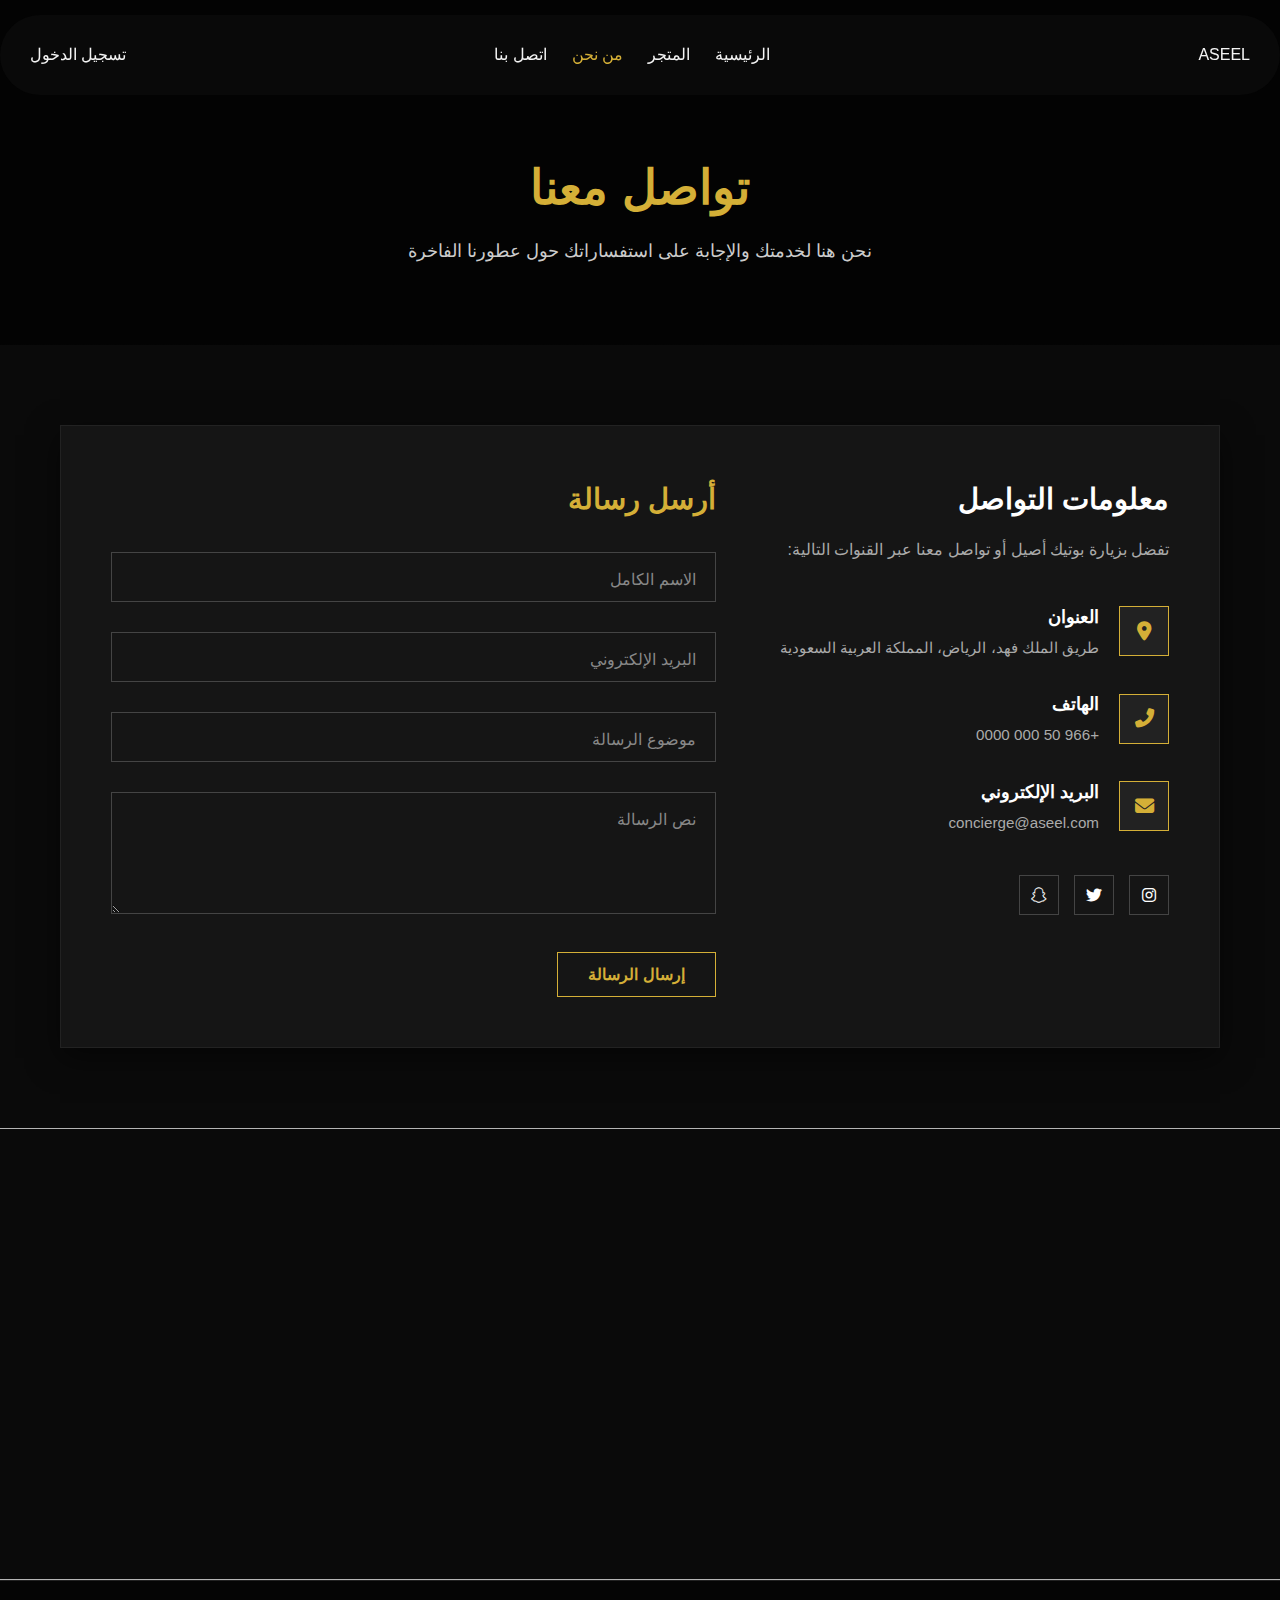
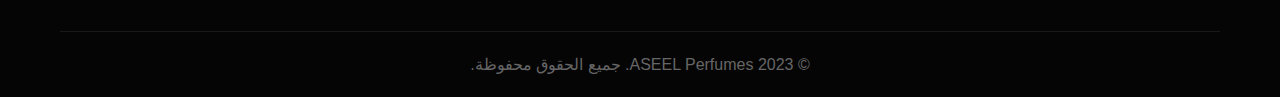
<file: contact.html>
<!DOCTYPE html>
<html lang="ar" dir="rtl">
<head>
    <meta charset="UTF-8">
    <meta name="viewport" content="width=device-width, initial-scale=1.0">
    <title>اتصل بنا | ASEEL Perfumes</title>
    <link rel="stylesheet" href="css/style.css">
    <!-- مكتبة الأيقونات -->
    <link rel="stylesheet" href="https://cdnjs.cloudflare.com/ajax/libs/font-awesome/6.4.0/css/all.min.css">
</head>
<body>

    <!-- Navbar -->
   <!-- Navbar Capsule -->
<header class="header-wrapper">
    <nav class="pill-navbar">

        <!-- Logo -->
        <a href="index.html" class="logo">ASEEL</a>

        <!-- Navigation Links -->
        <ul class="nav-links">
            <li><a href="index.html">الرئيسية</a></li>
            <li><a href="shop.html">المتجر</a></li>
            <li><a href="about.html" class="active">من نحن</a></li>
            <li><a href="contact.html">اتصل بنا</a></li>
        </ul>

        <!-- CTA Button -->
        <a href="login.html" class="nav-cta">تسجيل الدخول</a>

        <!-- Mobile Menu Button -->
        <div class="mobile-menu-btn">
            <i class="fas fa-bars"></i>
        </div>

    </nav>
</header>


    <!-- Page Title Header -->
    <section class="page-header">
        <div class="container">
            <h1>تواصل معنا</h1>
            <p>نحن هنا لخدمتك والإجابة على استفساراتك حول عطورنا الفاخرة</p>
        </div>
    </section>

    <!-- Contact Section -->
    <section class="contact-section">
        <div class="container">
            <div class="contact-wrapper">
                
                <!-- Info Side -->
                <div class="contact-info">
                    <h3>معلومات التواصل</h3>
                    <p class="info-desc">تفضل بزيارة بوتيك أصيل أو تواصل معنا عبر القنوات التالية:</p>
                    
                    <div class="info-item">
                        <div class="icon"><i class="fas fa-map-marker-alt"></i></div>
                        <div class="details">
                            <h4>العنوان</h4>
                            <p>طريق الملك فهد، الرياض، المملكة العربية السعودية</p>
                        </div>
                    </div>

                    <div class="info-item">
                        <div class="icon"><i class="fas fa-phone-alt"></i></div>
                        <div class="details">
                            <h4>الهاتف</h4>
                            <p>+966 50 000 0000</p>
                        </div>
                    </div>

                    <div class="info-item">
                        <div class="icon"><i class="fas fa-envelope"></i></div>
                        <div class="details">
                            <h4>البريد الإلكتروني</h4>
                            <p>concierge@aseel.com</p>
                        </div>
                    </div>

                    <div class="social-links">
                        <a href="#"><i class="fab fa-instagram"></i></a>
                        <a href="#"><i class="fab fa-twitter"></i></a>
                        <a href="#"><i class="fab fa-snapchat-ghost"></i></a>
                    </div>
                </div>

                <!-- Form Side -->
                <div class="contact-form-box">
                    <h3>أرسل رسالة</h3>
                    <form id="contactForm" novalidate>
                        <div class="input-group">
                            <input type="text" id="name" required placeholder=" ">
                            <label for="name">الاسم الكامل</label>
                            <small class="error-msg"></small>
                        </div>

                        <div class="input-group">
                            <input type="email" id="email" required placeholder=" ">
                            <label for="email">البريد الإلكتروني</label>
                            <small class="error-msg"></small>
                        </div>

                        <div class="input-group">
                            <input type="text" id="subject" required placeholder=" ">
                            <label for="subject">موضوع الرسالة</label>
                            <small class="error-msg"></small>
                        </div>

                        <div class="input-group">
                            <textarea id="message" rows="5" required placeholder=" "></textarea>
                            <label for="message">نص الرسالة</label>
                            <small class="error-msg"></small>
                        </div>

                        <button type="submit" class="btn-gold">إرسال الرسالة</button>
                    </form>
                </div>

            </div>
        </div>
    </section>

    <!-- Map Section (Dark Mode Style) -->
    <div class="map-container">
        <iframe src="https://www.google.com/maps/embed?pb=!1m18!1m12!1m3!1d3624.639379648937!2d46.6752963!3d24.7135517!2m3!1f0!2f0!3f0!3m2!1i1024!2i768!4f13.1!3m3!1m2!1s0x3e2f03890d489399%3A0xba974d1c98e79fd5!2sRiyadh!5e0!3m2!1sen!2ssa!4v1625680000000!5m2!1sen!2ssa" width="100%" height="450" style="border:0; filter: grayscale(100%) invert(92%) contrast(83%);" allowfullscreen="" loading="lazy"></iframe>
    </div>

    <!-- Footer -->
    <footer>
        <div class="container">
            <div class="footer-bottom">
                <p>&copy; 2023 ASEEL Perfumes. جميع الحقوق محفوظة.</p>
            </div>
        </div>
    </footer>

    <script src="js/main.js"></script>
</body>
</html>
</file>
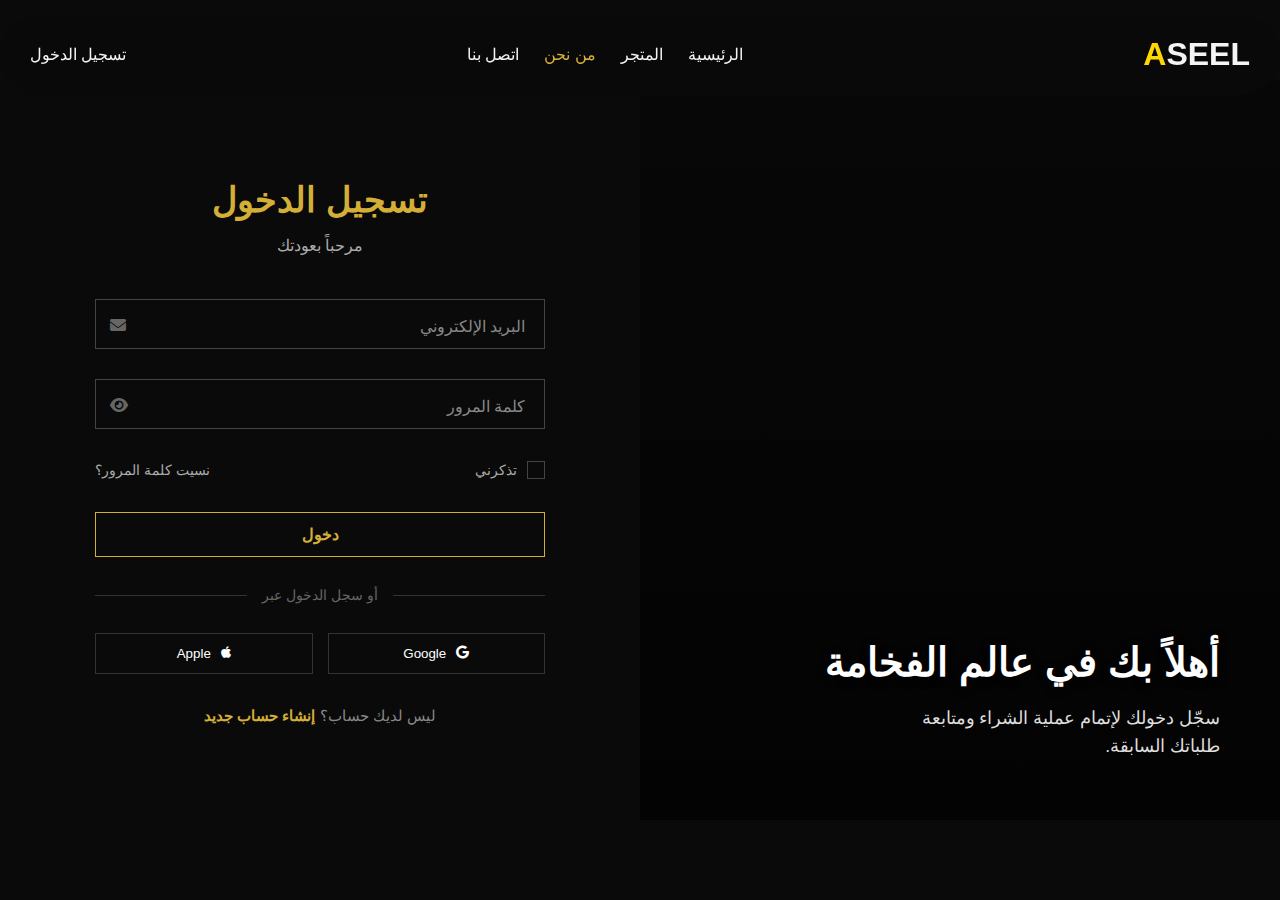
<file: login.html>
<!DOCTYPE html>
<html lang="ar" dir="rtl">
<head>
    <meta charset="UTF-8">
    <meta name="viewport" content="width=device-width, initial-scale=1.0">
    <title>تسجيل الدخول | ASEEL Perfumes</title>
    <link rel="stylesheet" href="css/style.css">
    <link rel="stylesheet" href="https://cdnjs.cloudflare.com/ajax/libs/font-awesome/6.4.0/css/all.min.css">
</head>
<body>

    <!-- Navbar -->
   <!-- Navbar Capsule -->
<header class="header-wrapper">
    <nav class="pill-navbar">

        <!-- Logo -->
        <a href="index.html" class="logo" style="font-size: 2em; font-weight: bold;">
    <span style="color: #FFD700;">A</span>SEEL
</a>


        <!-- Navigation Links -->
        <ul class="nav-links">
            <li><a href="index.html">الرئيسية</a></li>
            <li><a href="shop.html">المتجر</a></li>
            <li><a href="about.html" class="active">من نحن</a></li>
            <li><a href="contact.html">اتصل بنا</a></li>
        </ul>

        <!-- CTA Button -->
        <a href="login.html" class="nav-cta">تسجيل الدخول</a>

        <!-- Mobile Menu Button -->
        <div class="mobile-menu-btn">
            <i class="fas fa-bars"></i>
        </div>

    </nav>
</header>


    <!-- Modern Login Section -->
    <section class="login-wrapper">
        
        <!-- Image Side -->
        <div class="login-image">
            <div class="overlay-content">
                <h2>أهلاً بك في عالم الفخامة</h2>
                <p>سجّل دخولك لإتمام عملية الشراء ومتابعة طلباتك السابقة.</p>
            </div>
        </div>

        <!-- Form Side -->
        <div class="login-content">
            <div class="login-box">
                <div class="login-header">
                    <h1>تسجيل الدخول</h1>
                    <p>مرحباً بعودتك</p>
                </div>

                <form id="loginForm" novalidate>
                    <!-- Email Input -->
                    <div class="input-group">
                        <input type="email" id="loginEmail" required placeholder=" ">
                        <label for="loginEmail">البريد الإلكتروني</label>
                        <i class="fas fa-envelope input-icon"></i>
                        <small class="error-msg"></small>
                    </div>

                    <!-- Password Input -->
                    <div class="input-group">
                        <input type="password" id="loginPassword" required placeholder=" ">
                        <label for="loginPassword">كلمة المرور</label>
                        <i class="fas fa-eye input-icon toggle-password"></i> <!-- Eye Icon -->
                        <small class="error-msg"></small>
                    </div>

                    <!-- Remember Me & Forgot Password -->
                    <div class="form-actions">
                        <label class="custom-checkbox">
                            <input type="checkbox">
                            <span class="checkmark"></span>
                            تذكرني
                        </label>
                        <a href="#" class="forgot-pass">نسيت كلمة المرور؟</a>
                    </div>

                    <!-- Submit Button -->
                    <button type="submit" class="btn-gold btn-full">دخول</button>

                    <!-- Divider -->
                    <div class="divider">
                        <span>أو سجل الدخول عبر</span>
                    </div>

                    <!-- Social Login -->
                    <div class="social-login">
                        <button type="button" class="social-btn"><i class="fab fa-google"></i> Google</button>
                        <button type="button" class="social-btn"><i class="fab fa-apple"></i> Apple</button>
                    </div>
                </form>

                <div class="login-footer">
                    <p>ليس لديك حساب؟ <a href="#">إنشاء حساب جديد</a></p>
                </div>
            </div>
        </div>

    </section>

    <script src="js/main.js"></script>
    <script>
        // سكربت بسيط لإظهار وإخفاء كلمة المرور (خاص بهذه الصفحة)
        const togglePassword = document.querySelector('.toggle-password');
        const passwordInput = document.querySelector('#loginPassword');

        if(togglePassword) {
            togglePassword.addEventListener('click', function () {
                const type = passwordInput.getAttribute('type') === 'password' ? 'text' : 'password';
                passwordInput.setAttribute('type', type);
                this.classList.toggle('fa-eye');
                this.classList.toggle('fa-eye-slash');
            });
        }
    </script>
</body>
</html>
</file>
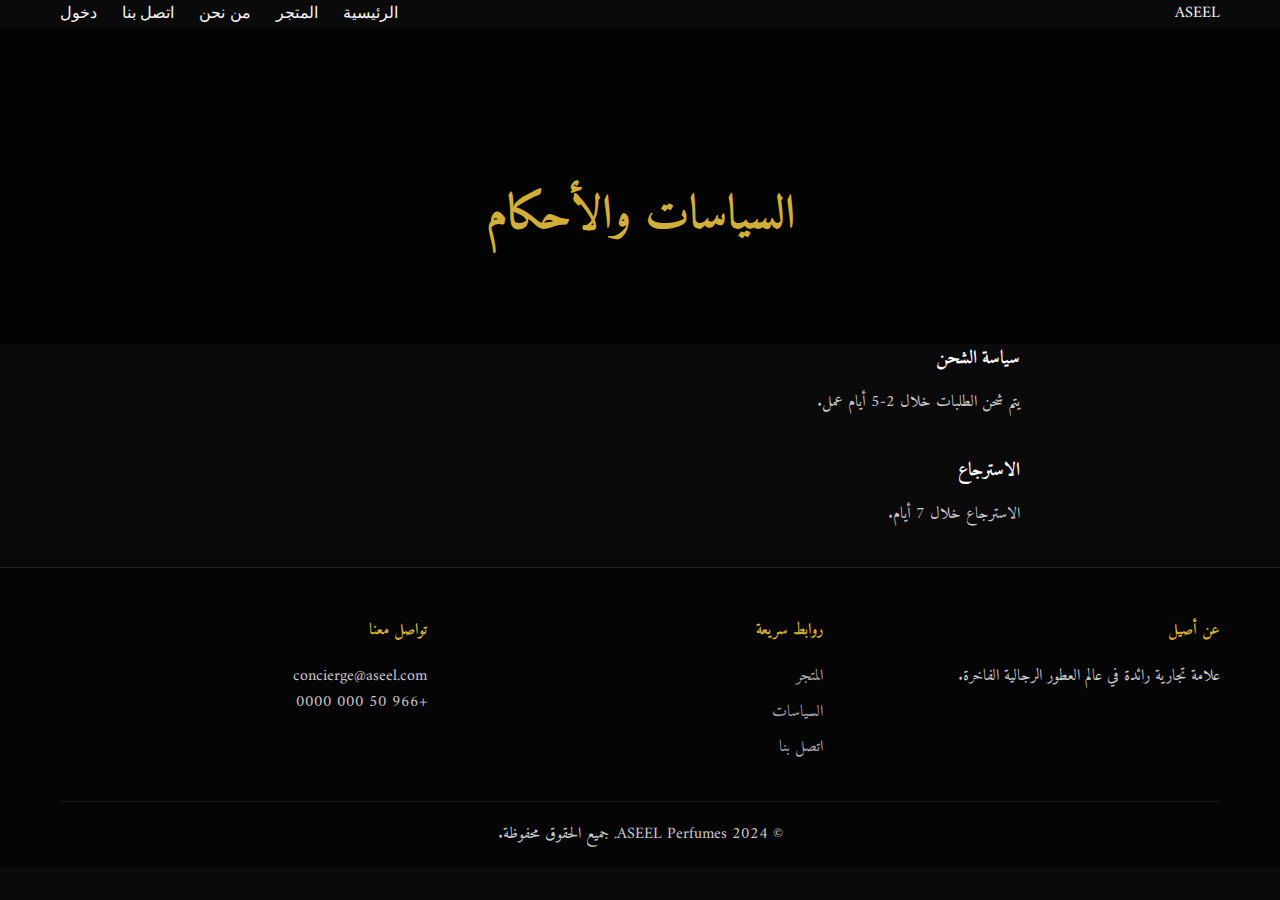
<file: policies.html>
<!DOCTYPE html>
<html lang="ar" dir="rtl">
<head>
    <meta charset="UTF-8">
    <meta name="viewport" content="width=device-width, initial-scale=1.0">
    <title>السياسات | ASEEL</title>
    <link rel="stylesheet" href="css/style.css">
    <link rel="stylesheet" href="https://cdnjs.cloudflare.com/ajax/libs/font-awesome/6.4.0/css/all.min.css">

    <!-- Arabic Classic Font -->
    <link href="https://fonts.googleapis.com/css2?family=Amiri&display=swap" rel="stylesheet">

    <style>
        /* تطبيق الخط العربي الكلاسيكي Amiri على الصفحة كلها */
        body, h1, h2, h3, h4, h5, h6, p, a, span, li, label, input, textarea, button {
            font-family: 'Amiri', serif;
        }

        /* تلوين العناوين */
        h1, h2, h3 {
            color: #fff; /* لو خلفية داكنة */
        }

        p {
            color: #ccc; /* نصوص المحتوى */
        }
    </style>
</head>
<body>
    <div id="app-header"></div>

    <section class="page-header">
        <div class="container">
            <h1>السياسات والأحكام</h1>
        </div>
    </section>

    <section class="container" style="max-width: 800px;">
        <div style="margin-bottom: 40px;">
            <h3>سياسة الشحن</h3>
            <p>يتم شحن الطلبات خلال 2-5 أيام عمل.</p>
        </div>
        <div style="margin-bottom: 40px;">
            <h3>الاسترجاع</h3>
            <p>الاسترجاع خلال 7 أيام.</p>
        </div>
    </section>

    <div id="app-footer"></div>

    <script src="js/main.js"></script>
</body>
</html>
</file>
<file: css/style.css>
/* =========================================
   1. إعدادات عامة ومتغيرات (Variables & Reset)
   ========================================= */
:root {
    --primary-color: #D4AF37; /* ذهبي فاخر */
    --bg-color: #0a0a0a;      /* أسود غامق للخلفية */
    --card-bg: #151515;       /* رمادي داكن للكروت والنماذج */
    --text-color: #f4f4f4;    /* أبيض مائل للرمادي للنصوص */
    --text-muted: #aaaaaa;    /* لون للنصوص الثانوية */
    --font-main: 'Tajawal', sans-serif;
    --transition: all 0.3s ease-in-out;
}

* {
    margin: 0;
    padding: 0;
    box-sizing: border-box;
    outline: none;
}


html {
    scroll-behavior: smooth;
}

body {
    background-color: var(--bg-color);
    color: var(--text-color);
    font-family: var(--font-main);
    direction: rtl;
    line-height: 1.6;
    overflow-x: hidden; /* لمنع أي سكرول أفقي غير مقصود */
}

a {
    text-decoration: none;
    color: inherit;
    transition: var(--transition);
}

ul {
    list-style: none;
}

img {
    max-width: 100%;
    display: block;
}

/* =========================================
   2. الخطوط والعناوين والأزرار (Typography & UI)
   ========================================= */
@import url('https://fonts.googleapis.com/css2?family=Tajawal:wght@300;400;500;700&display=swap');

h1, h2, h3, h4 {
    font-weight: 700;
    color: var(--primary-color);
    margin-bottom: 1rem;
}

.container {
    max-width: 1200px;
    margin: 0 auto;
    padding: 0 20px;
}

/* زر ذهبي عام */
.btn-gold {
    display: inline-block;
    padding: 12px 30px;
    background: transparent;
    border: 1px solid var(--primary-color);
    color: var(--primary-color);
    font-weight: bold;
    cursor: pointer;
    transition: var(--transition);
    text-transform: uppercase;
    letter-spacing: 1px;
    font-family: var(--font-main);
    font-size: 1rem;
    text-align: center;
}

.btn-gold:hover {
    background: var(--primary-color);
    color: var(--bg-color);
}

/* زر شفاف (Outline) - للهيرو */
.btn-outline {
    display: inline-block;
    padding: 12px 30px;
    background: transparent;
    border: 1px solid #fff;
    color: #fff;
    font-weight: bold;
    cursor: pointer;
    transition: var(--transition);
}

.btn-outline:hover {
    background: #fff;
    color: #000;
}

/* زر بعرض كامل */
.btn-full {
    width: 100%;
    margin-bottom: 25px;
}

/* =========================================
   3. القائمة العلوية (Navbar)
   ========================================= */
.header-wrapper {
    position: fixed;
    top: 0;
    width: 100%;
    z-index: 999;
}

.pill-navbar {
    height: 80px;
    background: rgba(10,10,10,0.95);
    border-radius: 50px;
    margin: 15px auto;
    padding: 0 30px;
    display: flex;
    align-items: center;
}



nav {
    display: flex;
    justify-content: space-between;
    align-items: center;
    gap: 40px; /* المسافة بين جميع العناصر داخل الـ nav */
}


.logo {
    display: block;      /* لجعل الرابط يحتضن الصورة */
    margin-left: 40px;   /* المسافة من الروابط */
}

.logo img {
    height: 50px;        /* ارتفاع اللوجو، ممكن تعدلي حسب التصميم */
    width: auto;         /* يحافظ على نسبة الصورة */
    display: block;
}


.nav-links {
    display: flex;
    gap: 25px;
    padding-right: 20px; /* يبعد الروابط عن اللوجو */
}


.nav-links li a {
    font-family: var(--font-main);
    font-weight: 500;
    font-size: 16px;
    color: #f4f4f4;
    text-decoration: none;
    transition: all 0.3s ease;
    position: relative;
}

.nav-links li a:not(.cta-button):hover,
.nav-links li a:not(.cta-button).active {
    color: var(--primary-color);
}

.cta-button {
    padding: 10px 30px;
    background-color: var(--primary-color);
    border: 1px solid var(--primary-color);
    border-radius: 50px;
    color: #000 !important;
    font-weight: bold;
    cursor: pointer;
    transition: all 0.3s ease;
    text-decoration: none;
}

.cta-button:hover {
    background-color: transparent;
    color: var(--primary-color) !important;
    transform: scale(1.05);
}

.mobile-menu-btn {
    display: none;
    color: var(--primary-color);
    font-size: 24px;
    cursor: pointer;
    margin-left: 20px;
}

/* --- التجاوب للموبايل --- */
@media (max-width: 768px) {
    .nav-links {
        position: absolute;
        right: 0;
        height: 100vh;
        top: 80px;
        background-color: #0a0a0a;
        display: flex;
        flex-direction: column;
        align-items: center;
        justify-content: flex-start;
        width: 70%;
        transform: translateX(100%);
        transition: transform 0.4s ease-in-out;
        border-left: 1px solid #333;
        padding-top: 60px;
    }

    .nav-links.active {
        transform: translateX(0%);
    }

    .mobile-menu-btn {
        display: block;
    }
}

/* =========================================
   4. الصفحة الرئيسية المودرن (Cinematic Home)
   ========================================= */

/* أ. هيرو سكشن سينمائي */
.hero-cinematic {
    height: 100vh;
    position: relative;
    overflow: hidden;
    display: flex;
    align-items: center;
    justify-content: center;
    text-align: center;
}

.hero-bg-zoom {
    position: absolute;
    top: 0; left: 0; width: 100%; height: 100%;
    background: url('https://images.unsplash.com/photo-1615529328331-f8e2642a639a?q=80&w=1920&auto=format&fit=crop');
    background-size: cover;
    background-position: center;
    z-index: -2;
    animation: kenBurns 20s infinite alternate;
}

.hero-overlay {
    position: absolute;
    top: 0; left: 0; width: 100%; height: 100%;
    background: linear-gradient(to bottom, rgba(0,0,0,0.4), rgba(0,0,0,0.8));
    z-index: -1;
}

.hero-content {
    z-index: 2;
    max-width: 800px;
    padding: 0 20px;
    margin-top: 50px;
}

.hero-subtitle {
    color: var(--primary-color);
    letter-spacing: 3px;
    text-transform: uppercase;
    font-size: 1rem;
    margin-bottom: 15px;
    animation: fadeInDown 1s ease;
}

.hero-content h1 {
    font-size: 4.5rem;
    line-height: 1.1;
    margin-bottom: 20px;
    color: #fff;
    animation: fadeInUp 1s ease 0.3s backwards;
}

.hero-content h1 span {
    color: transparent;
    -webkit-text-stroke: 1px #fff;
    display: block;
}

.hero-desc {
    font-size: 1.2rem;
    color: #ccc;
    margin-bottom: 40px;
    animation: fadeInUp 1s ease 0.6s backwards;
}

.hero-btns {
    display: flex;
    gap: 20px;
    justify-content: center;
    animation: fadeInUp 1s ease 0.9s backwards;
}

/* مؤشر الماوس المتحرك */
.scroll-down {
    position: absolute;
    bottom: 30px;
    left: 50%;
    transform: translateX(-50%);
    z-index: 2;
}

.mouse {
    width: 30px;
    height: 50px;
    border: 2px solid #fff;
    border-radius: 20px;
    position: relative;
}

.wheel {
    width: 4px;
    height: 8px;
    background: #fff;
    border-radius: 2px;
    position: absolute;
    top: 10px;
    left: 50%;
    transform: translateX(-50%);
    animation: scroll 1.5s infinite;
}

/* ب. شريط الماركي المتحرك */
.marquee-strip {
    background: var(--primary-color);
    color: #000;
    padding: 12px 0;
    overflow: hidden;
    white-space: nowrap;
    position: relative;
    z-index: 5;
}

.marquee-content {
    display: inline-block;
    animation: marquee 20s linear infinite;
}

.marquee-content span {
    font-weight: bold;
    font-size: 0.9rem;
    margin-right: 50px;
    text-transform: uppercase;
    letter-spacing: 1px;
}

/* ج. تصنيفات المجموعات (Categories Grid) */
.section-header-modern {
    text-align: center;
    margin-bottom: 50px;
}
.section-header-modern h2 {
    font-size: 2.8rem;
    margin-bottom: 5px;
    color: #fff;
}
.section-header-modern p {
    color: var(--primary-color);
    font-size: 1.1rem;
}

.categories-grid {
    display: grid;
    grid-template-columns: repeat(auto-fit, minmax(300px, 1fr));
    gap: 30px;
}

.category-card {
    position: relative;
    height: 400px;
    overflow: hidden;
    display: block;
}

.category-card img {
    width: 100%;
    height: 100%;
    object-fit: cover;
    transition: transform 0.6s ease;
}

.category-card:hover img {
    transform: scale(1.1);
}

.cat-info {
    position: absolute;
    bottom: 0;
    left: 0;
    width: 100%;
    padding: 30px;
    background: linear-gradient(to top, rgba(0,0,0,0.9), transparent);
    color: #fff;
    transform: translateY(10px);
    transition: transform 0.4s ease;
}

.category-card:hover .cat-info {
    transform: translateY(0);
}

.cat-info h3 {
    font-size: 1.5rem;
    margin-bottom: 5px;
    color: #fff;
}

.cat-info span {
    color: var(--primary-color);
    font-size: 0.9rem;
    display: flex;
    align-items: center;
    gap: 10px;
}

/* د. سلايدر المنتجات (Horizontal Scroll) */
.section-header-flex {
    display: flex;
    justify-content: space-between;
    align-items: flex-end;
    margin-bottom: 30px;
    border-bottom: 1px solid #222;
    padding-bottom: 15px;
}

.view-all-link {
    color: var(--text-muted);
    font-size: 0.9rem;
    transition: 0.3s;
}

.view-all-link:hover {
    color: var(--primary-color);
}

.product-slider-wrapper {
    display: flex;
    gap: 25px;
    overflow-x: auto;
    padding-bottom: 20px;
    scroll-snap-type: x mandatory;
}

.product-slider-wrapper::-webkit-scrollbar {
    height: 6px;
}
.product-slider-wrapper::-webkit-scrollbar-thumb {
    background: #333;
    border-radius: 3px;
}
.product-slider-wrapper::-webkit-scrollbar-track {
    background: #111;
}

.slider-card {
    min-width: 280px;
    scroll-snap-align: start;
    position: relative;
}

.badge {
    position: absolute;
    top: 10px;
    right: 10px;
    background: var(--primary-color);
    color: #000;
    padding: 5px 10px;
    font-size: 0.8rem;
    font-weight: bold;
    z-index: 2;
}

/* هـ. بانر البارالاكس */
.parallax-banner {
    background: linear-gradient(rgba(0,0,0,0.6), rgba(0,0,0,0.6)), url('https://images.unsplash.com/photo-1547887538-e3a2f32cb1cc?q=80&w=1920');
    height: 400px;
    background-attachment: fixed;
    background-position: center;
    background-size: cover;
    display: flex;
    align-items: center;
    justify-content: center;
    text-align: center;
    margin: 80px 0;
}

.banner-content h2 {
    font-size: 3rem;
    color: #fff;
    margin-bottom: 15px;
}
.banner-content p {
    font-size: 1.2rem;
    color: #ddd;
    margin-bottom: 30px;
}

/* و. القائمة البريدية */
.newsletter-section {
    text-align: center;
    padding: 60px 0;
}

.newsletter-box {
    background: #111;
    border: 1px solid #222;
    padding: 50px;
    max-width: 800px;
    margin: 0 auto;
}

.newsletter-box h3 {
    color: #fff;
    font-size: 2rem;
}

.newsletter-box form {
    display: flex;
    gap: 10px;
    margin-top: 30px;
    max-width: 500px;
    margin-left: auto;
    margin-right: auto;
}

.newsletter-box input {
    flex: 1;
    padding: 15px;
    background: #000;
    border: 1px solid #333;
    color: #fff;
}

.newsletter-box button {
    padding: 15px 30px;
    background: var(--primary-color);
    border: none;
    color: #000;
    font-weight: bold;
    cursor: pointer;
}

/* =========================================
   5. هيدرات الصفحات الفرعية (Page Headers)
   ========================================= */
.page-header {
    background: linear-gradient(rgba(0,0,0,0.7), rgba(0,0,0,0.7)), url('https://images.unsplash.com/photo-1605218427368-35b86d995393?q=80&w=1920');
    background-size: cover;
    background-position: center;
    padding: 150px 0 80px;
    text-align: center;
    margin-bottom: 0;
}

.about-header {
    background: linear-gradient(rgba(0,0,0,0.7), rgba(0,0,0,0.7)), url('https://images.unsplash.com/photo-1519669011783-4eaa95fa1b7d?q=80&w=1920');
}

.page-header h1 {
    font-size: 3rem;
    color: var(--primary-color);
    margin-bottom: 10px;
}

.page-header p {
    color: #ccc;
    font-size: 1.1rem;
}

/* مسار التصفح (Breadcrumbs) */
.breadcrumbs-container {
    padding-top: 100px;
    padding-bottom: 20px;
    background: var(--bg-color);
}

.breadcrumbs {
    display: flex;
    gap: 10px;
    font-size: 0.9rem;
    color: #888;
}

.breadcrumbs li::after {
    content: '/';
    margin-right: 10px;
    color: #444;
}

.breadcrumbs li:last-child::after { content: ''; }
.breadcrumbs a:hover { color: var(--primary-color); }

/* =========================================
   6. المتجر وعناصر المنتجات (Shop)
   ========================================= */
section {
    padding: 80px 0;
}

.section-title {
    text-align: center;
    font-size: 2.5rem;
    margin-bottom: 50px;
    position: relative;
}

.section-title::after {
    content: '';
    display: block;
    width: 60px;
    height: 2px;
    background: var(--primary-color);
    margin: 15px auto 0;
}

.products-grid {
    display: grid;
    grid-template-columns: repeat(auto-fit, minmax(280px, 1fr));
    gap: 30px;
}

.product-card {
    background: var(--card-bg);
    padding: 20px;
    text-align: center;
    border: 1px solid transparent;
    transition: var(--transition);
}

.product-card:hover {
    border-color: var(--primary-color);
    transform: translateY(-5px);
}

.product-img {
    height: 250px;
    object-fit: cover;
    margin-bottom: 15px;
    width: 100%;
}

.product-info h3 {
    font-size: 1.2rem;
    color: #fff;
    margin-bottom: 5px;
}

.price {
    color: var(--primary-color);
    font-size: 1.1rem;
    font-weight: bold;
    display: block;
    margin-bottom: 15px;
}

.filter-buttons {
    display: flex;
    justify-content: center;
    gap: 15px;
    margin-bottom: 40px;
    flex-wrap: wrap;
}

.filter-btn {
    background: var(--card-bg);
    border: 1px solid #333;
    color: #fff;
    padding: 10px 20px;
    cursor: pointer;
    font-family: var(--font-main);
    transition: var(--transition);
}

.filter-btn.active, .filter-btn:hover {
    background: var(--primary-color);
    border-color: var(--primary-color);
    color: #000;
}

/* =========================================
   7. صفحة المنتج (Modern Product Page)
   ========================================= */
.product-page {
    padding: 20px 0 80px;
}

.product-layout {
    display: grid;
    grid-template-columns: 1fr 1fr;
    gap: 60px;
    align-items: start;
}

.product-gallery {
    position: sticky;
    top: 100px;
}

.main-image-container {
    width: 100%;
    background: #111;
    margin-bottom: 20px;
    overflow: hidden;
}

.main-image-container img {
    width: 100%;
    height: auto;
    object-fit: cover;
    transition: transform 0.5s ease;
}

.main-image-container:hover img { transform: scale(1.05); }

.thumbnails {
    display: flex;
    gap: 15px;
    justify-content: center;
}

.thumb {
    width: 80px;
    height: 80px;
    object-fit: cover;
    cursor: pointer;
    border: 1px solid transparent;
    opacity: 0.6;
    transition: var(--transition);
}

.thumb.active, .thumb:hover {
    border-color: var(--primary-color);
    opacity: 1;
}

.sub-title {
    color: var(--primary-color);
    font-size: 0.9rem;
    text-transform: uppercase;
    letter-spacing: 2px;
    margin-bottom: 10px;
}

.product-title {
    font-size: 2.5rem;
    color: #fff;
    margin-bottom: 15px;
}

.reviews-price {
    display: flex;
    align-items: center;
    gap: 20px;
    margin-bottom: 25px;
    border-bottom: 1px solid #222;
    padding-bottom: 20px;
}

.reviews-price .price {
    font-size: 1.8rem;
    color: var(--primary-color);
    margin: 0;
}

.reviews-price .stars {
    color: #ffc107;
    font-size: 0.9rem;
}

.description {
    color: #ccc;
    line-height: 1.8;
    margin-bottom: 30px;
}

.scent-pyramid {
    display: flex;
    justify-content: space-between;
    background: #111;
    padding: 20px;
    margin-bottom: 30px;
    border: 1px solid #222;
}

.scent-item {
    text-align: center;
    flex: 1;
    position: relative;
}

.scent-item:not(:last-child)::after {
    content: '';
    position: absolute;
    left: 0;
    top: 20%;
    height: 60%;
    width: 1px;
    background: #333;
}

.scent-icon {
    font-size: 1.5rem;
    color: var(--primary-color);
    margin-bottom: 10px;
}

.scent-item span {
    display: block;
    color: #fff;
    font-weight: bold;
    font-size: 0.9rem;
}

.scent-item small {
    color: #888;
    font-size: 0.8rem;
}

.options { margin-bottom: 30px; }
.options label { display: block; color: #fff; margin-bottom: 10px; }

.size-selector { display: flex; gap: 15px; }

.size-btn {
    background: transparent;
    border: 1px solid #444;
    color: #ccc;
    padding: 10px 20px;
    cursor: pointer;
    font-family: var(--font-main);
    transition: var(--transition);
}

.size-btn.active, .size-btn:hover {
    border-color: var(--primary-color);
    color: var(--primary-color);
}

.actions { display: flex; gap: 15px; margin-bottom: 40px; }

.quantity-selector { display: flex; border: 1px solid #444; }

.quantity-selector button {
    background: transparent;
    border: none;
    color: #fff;
    width: 40px;
    font-size: 1.2rem;
    cursor: pointer;
}

.quantity-selector input {
    background: transparent;
    border: none;
    color: #fff;
    width: 40px;
    text-align: center;
    font-family: var(--font-main);
}

.add-cart-btn {
    flex: 1;
    background: var(--primary-color);
    color: #000;
    cursor: pointer;
    border: none;
    font-weight: bold;
    font-family: var(--font-main);
    font-size: 1rem;
    transition: var(--transition);
}

.add-cart-btn:hover { background: #fff; }

.wishlist-btn {
    width: 50px;
    background: transparent;
    border: 1px solid #444;
    color: #fff;
    cursor: pointer;
    font-size: 1.2rem;
    transition: var(--transition);
}

.wishlist-btn:hover { border-color: #ff4d4d; color: #ff4d4d; }

.accordion-item { border-bottom: 1px solid #222; }

.accordion-header {
    width: 100%;
    background: transparent;
    border: none;
    padding: 20px 0;
    text-align: right;
    color: #fff;
    font-size: 1.1rem;
    cursor: pointer;
    display: flex;
    justify-content: space-between;
    align-items: center;
    font-family: var(--font-main);
}

.accordion-header i { font-size: 0.8rem; color: var(--primary-color); }

.accordion-content {
    max-height: 0;
    overflow: hidden;
    transition: max-height 0.3s ease-out;
    padding-left: 10px;
}

.accordion-content p {
    color: #aaa;
    padding-bottom: 20px;
    font-size: 0.95rem;
}

.related-products {
    border-top: 1px solid #222;
    padding-top: 60px;
}

/* =========================================
   8. أنماط النماذج الحديثة (Forms & Inputs)
   ========================================= */
.input-group {
    position: relative;
    margin-bottom: 30px;
}

.input-group input,
.input-group textarea {
    width: 100%;
    padding: 15px;
    background: transparent;
    border: 1px solid #444;
    color: #fff;
    font-size: 1rem;
    font-family: var(--font-main);
    transition: var(--transition);
    border-radius: 0;
}

.input-group input:focus,
.input-group textarea:focus {
    border-color: var(--primary-color);
    background: #1a1a1a;
}

.input-group label {
    position: absolute;
    top: 15px;
    right: 15px;
    color: #888;
    pointer-events: none;
    transition: 0.3s ease all;
    background-color: var(--card-bg);
    padding: 0 5px;
}

.input-group input:focus ~ label,
.input-group input:not(:placeholder-shown) ~ label,
.input-group textarea:focus ~ label,
.input-group textarea:not(:placeholder-shown) ~ label {
    top: -10px;
    font-size: 0.85rem;
    color: var(--primary-color);
}

.error-msg {
    color: #ff4d4d;
    font-size: 0.8rem;
    margin-top: 5px;
    display: none;
}
.input-group .error-msg {
    position: absolute;
    bottom: -22px;
    right: 0;
}

.input-group .input-icon {
    position: absolute;
    left: 15px;
    top: 18px;
    color: #666;
    transition: 0.3s;
    cursor: pointer;
    z-index: 2;
}

.input-group input:focus ~ .input-icon {
    color: var(--primary-color);
}

/* =========================================
   9. صفحة اتصل بنا (Contact Page)
   ========================================= */
.contact-section {
    padding: 80px 0;
    background-color: var(--bg-color);
}

.contact-wrapper {
    display: grid;
    grid-template-columns: 1fr 1.5fr;
    gap: 50px;
    background: var(--card-bg);
    padding: 50px;
    border: 1px solid #222;
    box-shadow: 0 10px 30px rgba(0,0,0,0.5);
}

.contact-info h3, 
.contact-form-box h3 {
    font-size: 1.8rem;
    margin-bottom: 15px;
    color: #fff;
}
.contact-form-box h3 {
    color: var(--primary-color);
    margin-bottom: 30px;
}

.info-desc {
    color: var(--text-muted);
    margin-bottom: 40px;
}

.info-item {
    display: flex;
    align-items: center;
    margin-bottom: 30px;
}

.info-item .icon {
    width: 50px;
    height: 50px;
    background: #222;
    border: 1px solid var(--primary-color);
    display: flex;
    align-items: center;
    justify-content: center;
    color: var(--primary-color);
    font-size: 1.2rem;
    margin-left: 20px;
    flex-shrink: 0;
    transition: var(--transition);
}

.info-item:hover .icon {
    background: var(--primary-color);
    color: #000;
}

.info-item .details h4 {
    color: #fff;
    font-size: 1.1rem;
    margin-bottom: 5px;
}

.info-item .details p {
    color: var(--text-muted);
    font-size: 0.95rem;
}

.social-links {
    margin-top: 40px;
    display: flex;
    gap: 15px;
}

.social-links a {
    width: 40px;
    height: 40px;
    border: 1px solid #444;
    color: #fff;
    display: flex;
    align-items: center;
    justify-content: center;
    transition: var(--transition);
}

.social-links a:hover {
    border-color: var(--primary-color);
    color: var(--primary-color);
}

.map-container {
    filter: grayscale(100%) invert(92%) contrast(83%);
    border-top: 1px solid #333;
    border-bottom: 1px solid #333;
    line-height: 0;
}

/* =========================================
   10. صفحة تسجيل الدخول (Login Page)
   ========================================= */
.login-wrapper {
    display: grid;
    grid-template-columns: 1fr 1fr;
    min-height: 100vh;
    padding-top: 80px;
}

.login-image {
    background: linear-gradient(rgba(0,0,0,0.3), rgba(0,0,0,0.7)), url('https://images.unsplash.com/photo-1615634260167-c8cdede054de?q=80&w=1000');
    background-size: cover;
    background-position: center;
    position: relative;
    display: flex;
    align-items: flex-end;
    padding: 60px;
}

.overlay-content h2 {
    color: #fff;
    font-size: 2.5rem;
    margin-bottom: 10px;
    text-shadow: 0 2px 10px rgba(0,0,0,0.5);
}

.overlay-content p {
    color: #ddd;
    font-size: 1.1rem;
    max-width: 80%;
}

.login-content {
    background-color: var(--bg-color);
    display: flex;
    align-items: center;
    justify-content: center;
    padding: 40px;
}

.login-box {
    width: 100%;
    max-width: 450px;
    --card-bg: var(--bg-color); 
}

.login-header {
    text-align: center;
    margin-bottom: 40px;
}

.login-header h1 {
    font-size: 2.2rem;
    color: var(--primary-color);
    margin-bottom: 5px;
}

.login-header p {
    color: var(--text-muted);
}

.form-actions {
    display: flex;
    justify-content: space-between;
    align-items: center;
    margin-bottom: 30px;
    font-size: 0.9rem;
}

.forgot-pass {
    color: var(--text-muted);
    transition: 0.3s;
}

.forgot-pass:hover {
    color: var(--primary-color);
    text-decoration: underline;
}

/* Custom Checkbox */
.custom-checkbox {
    display: flex;
    align-items: center;
    cursor: pointer;
    color: var(--text-muted);
    user-select: none;
}
.custom-checkbox input { display: none; }
.checkmark {
    height: 18px;
    width: 18px;
    background-color: transparent;
    border: 1px solid #444;
    margin-left: 10px;
    position: relative;
    transition: 0.3s;
}
.custom-checkbox input:checked ~ .checkmark {
    background-color: var(--primary-color);
    border-color: var(--primary-color);
}
.checkmark:after {
    content: "";
    position: absolute;
    display: none;
    left: 6px; top: 2px;
    width: 4px; height: 9px;
    border: solid #000;
    border-width: 0 2px 2px 0;
    transform: rotate(45deg);
}
.custom-checkbox input:checked ~ .checkmark:after { display: block; }

.divider {
    position: relative;
    text-align: center;
    margin-bottom: 25px;
}
.divider::before {
    content: '';
    position: absolute;
    top: 50%; right: 0;
    width: 100%; height: 1px;
    background: #333;
    z-index: 1;
}
.divider span {
    background: var(--bg-color);
    padding: 0 15px;
    color: #666;
    position: relative;
    z-index: 2;
    font-size: 0.9rem;
}

.social-login { display: flex; gap: 15px; }
.social-btn {
    flex: 1;
    padding: 12px;
    background: transparent;
    border: 1px solid #333;
    color: #fff;
    cursor: pointer;
    display: flex;
    align-items: center;
    justify-content: center;
    gap: 10px;
    font-family: var(--font-main);
    transition: var(--transition);
}
.social-btn:hover { border-color: #fff; background: #151515; }

.login-footer {
    text-align: center;
    margin-top: 30px;
    font-size: 0.95rem;
    color: #888;
}
.login-footer a { color: var(--primary-color); font-weight: bold; }

/* =========================================
   11. صفحة من نحن (About Page)
   ========================================= */
.about-story {
    background-color: var(--bg-color);
    padding: 100px 0;
}

.story-grid {
    display: grid;
    grid-template-columns: 1fr 1fr;
    gap: 60px;
    align-items: center;
}

.story-content h3 {
    color: var(--text-muted);
    font-size: 1rem;
    letter-spacing: 2px;
    margin-bottom: 10px;
    text-transform: uppercase;
}

.story-content .gold-text {
    font-size: 2.5rem;
    color: var(--primary-color);
    margin-bottom: 25px;
    line-height: 1.3;
}

.story-content p {
    color: #ccc;
    margin-bottom: 20px;
    font-size: 1.05rem;
    text-align: justify;
}

.signature-img {
    height: 60px;
    opacity: 0.8;
    margin-top: 20px;
    filter: invert(1);
}

.story-image { position: relative; }
.story-image img {
    width: 100%;
    border-radius: 5px;
    box-shadow: -20px 20px 0px #1a1a1a;
}

.experience-badge {
    position: absolute;
    bottom: -30px;
    right: -30px;
    background: var(--primary-color);
    color: #000;
    padding: 30px;
    text-align: center;
    border: 5px solid var(--bg-color);
}

.experience-badge .years {
    display: block;
    font-size: 2.5rem;
    font-weight: 700;
    line-height: 1;
}

.stats-section {
    background: #111;
    padding: 60px 0;
    border-top: 1px solid #222;
    border-bottom: 1px solid #222;
}

.stats-grid {
    display: grid;
    grid-template-columns: repeat(auto-fit, minmax(200px, 1fr));
    gap: 30px;
    text-align: center;
}

.stat-item h2 { font-size: 3rem; color: #fff; margin-bottom: 5px; }
.stat-item p { color: var(--primary-color); font-size: 1.1rem; font-weight: bold; }

.values-section {
    background-color: var(--bg-color);
    padding: 100px 0;
}

.values-grid {
    display: grid;
    grid-template-columns: repeat(auto-fit, minmax(300px, 1fr));
    gap: 30px;
}

.value-card {
    background: var(--card-bg);
    padding: 40px;
    border: 1px solid #222;
    text-align: center;
    transition: var(--transition);
    position: relative;
    overflow: hidden;
}

.value-card:hover { transform: translateY(-10px); border-color: var(--primary-color); }
.value-card .icon-box { font-size: 2.5rem; color: var(--primary-color); margin-bottom: 25px; }
.value-card h3 { color: #fff; margin-bottom: 15px; }
.value-card p { color: var(--text-muted); font-size: 0.95rem; }

.quote-parallax {
    background: url('https://images.unsplash.com/photo-1605218427368-35b86d995393?q=80&w=1920') fixed center;
    background-size: cover;
    padding: 120px 0;
    text-align: center;
    position: relative;
}

.quote-parallax .overlay {
    position: absolute;
    top: 0; left: 0; width: 100%; height: 100%;
    background: rgba(0, 0, 0, 0.7);
}

.quote-parallax .container { position: relative; z-index: 2; }
.quote-parallax blockquote {
    font-size: 2rem; color: #fff;
    font-style: italic; font-family: 'Tajawal', serif;
    margin-bottom: 20px;
}
.quote-parallax cite {
    color: var(--primary-color);
    font-size: 1.2rem;
    font-style: normal;
    text-transform: uppercase;
    letter-spacing: 2px;
}

/* =========================================
   12. الفوتر (Footer)
   ========================================= */
footer {
    background: #050505;
    padding: 50px 0 20px;
    border-top: 1px solid #222;
}

.footer-grid {
    display: grid;
    grid-template-columns: repeat(auto-fit, minmax(200px, 1fr));
    gap: 30px;
    margin-bottom: 30px;
}

.footer-col h4 {
    color: var(--primary-color);
    margin-bottom: 20px;
}

.footer-col ul li {
    margin-bottom: 10px;
    color: var(--text-muted);
}

.footer-bottom {
    text-align: center;
    padding-top: 20px;
    border-top: 1px solid #1a1a1a;
    color: #666;
}

/* =========================================
   13. Animations & Responsive
   ========================================= */

/* Keyframes */
@keyframes kenBurns {
    from { transform: scale(1); }
    to { transform: scale(1.2); }
}

@keyframes scroll {
    0% { top: 10px; opacity: 1; }
    100% { top: 30px; opacity: 0; }
}

@keyframes marquee {
    0% { transform: translateX(0); }
    100% { transform: translateX(50%); }
}

@keyframes fadeInUp {
    from { opacity: 0; transform: translateY(30px); }
    to { opacity: 1; transform: translateY(0); }
}

@keyframes fadeInDown {
    from { opacity: 0; transform: translateY(-20px); }
    to { opacity: 1; transform: translateY(0); }
}

/* Media Queries */
@media (max-width: 900px) {
    .product-layout { grid-template-columns: 1fr; gap: 40px; }
    .product-gallery { position: static; }
    .actions { flex-wrap: wrap; }
    .add-cart-btn { width: 100%; order: 3; margin-top: 10px; }
    
    .contact-wrapper, .login-wrapper { grid-template-columns: 1fr; padding-top: 70px; }
    .login-image { display: none; }
    .info-item { flex-direction: row; }
    
    .story-grid { grid-template-columns: 1fr; }
    .story-image { width: 90%; margin-right: auto; margin-top: 50px; }
    .experience-badge { right: 0; bottom: -20px; }
}

@media (max-width: 768px) {
    .nav-links {
        display: none;
        flex-direction: column;
        background: var(--bg-color);
        position: absolute;
        top: 70px; right: 0;
        width: 100%;
        padding: 20px;
        text-align: center;
        border-bottom: 1px solid var(--primary-color);
        border-top: 1px solid #222;
    }
    .nav-links.active { display: flex; }
    .mobile-menu-btn { display: block; }

    .hero-content h1 { font-size: 3rem; }
    .hero-btns { flex-direction: column; width: 100%; }
    .parallax-banner { background-attachment: scroll; }
    .newsletter-box form { flex-direction: column; }
    .product-details-container { grid-template-columns: 1fr; }
}
</file>
